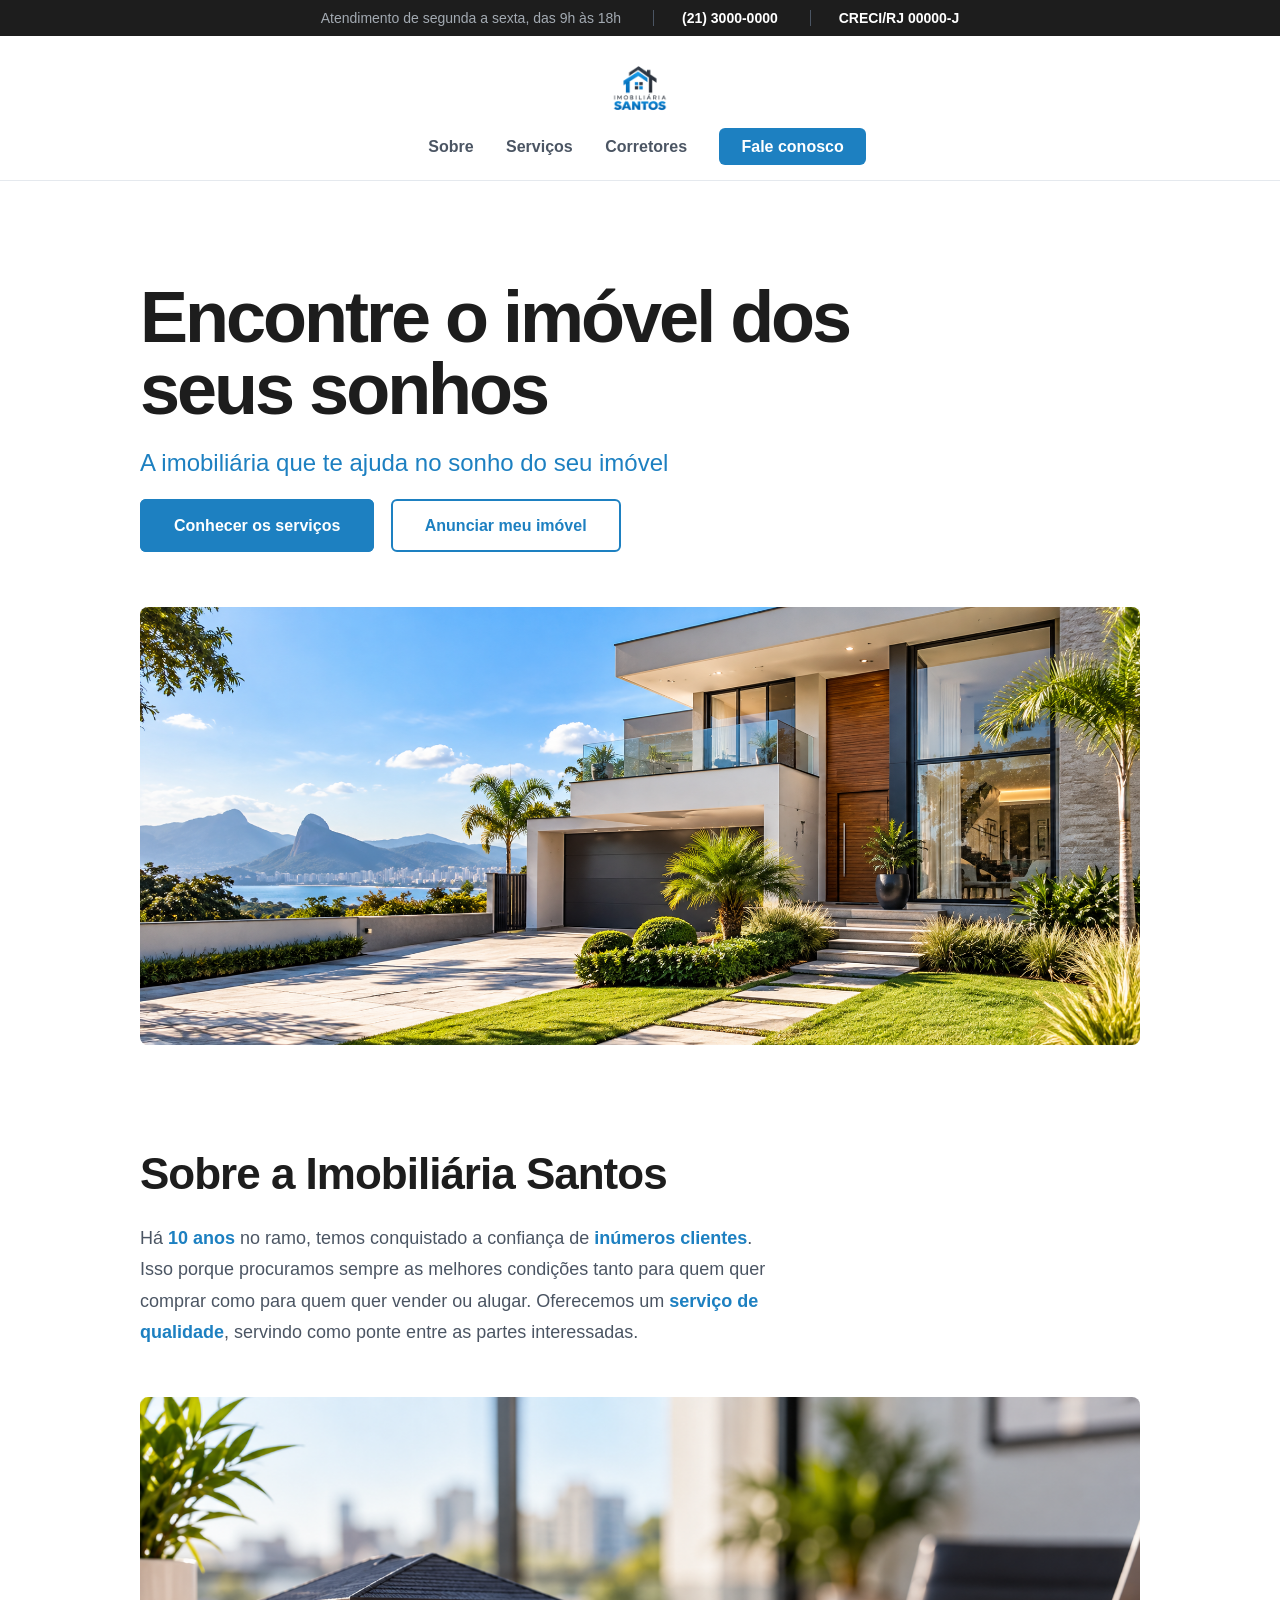
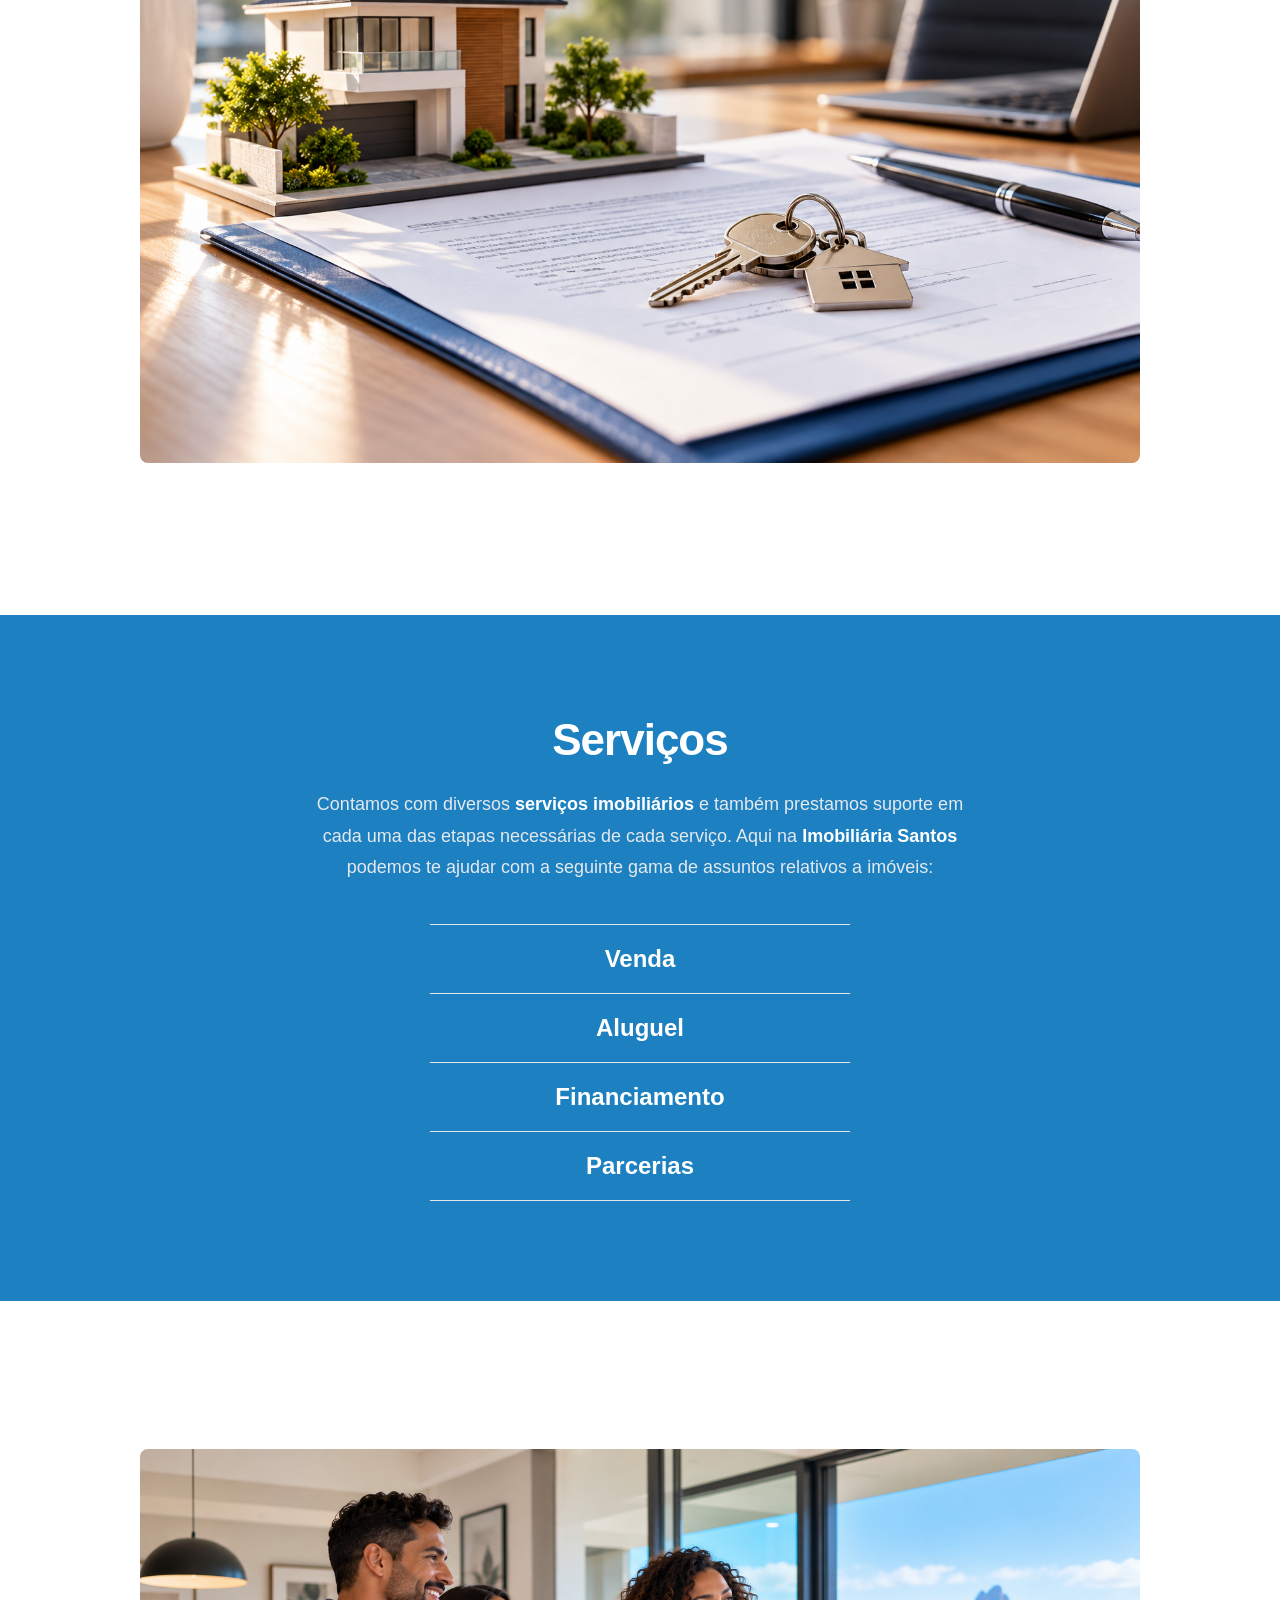
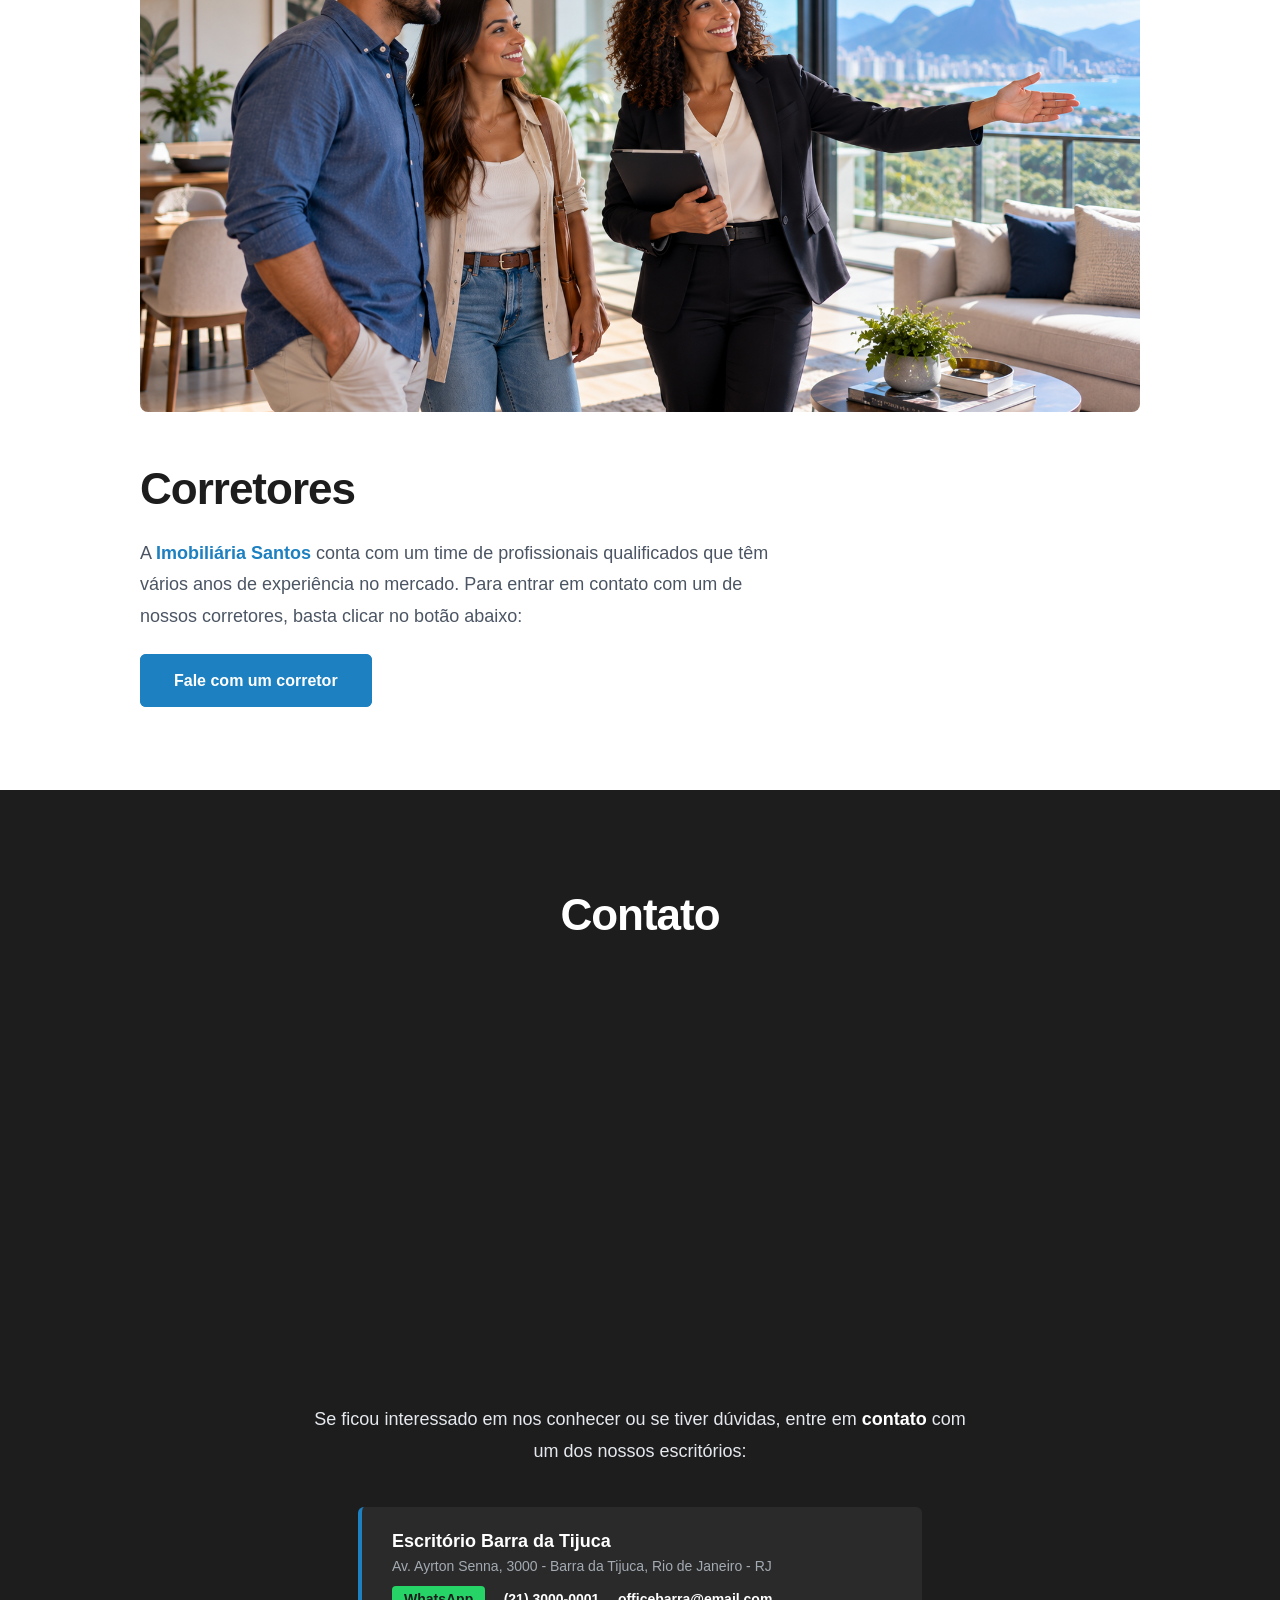
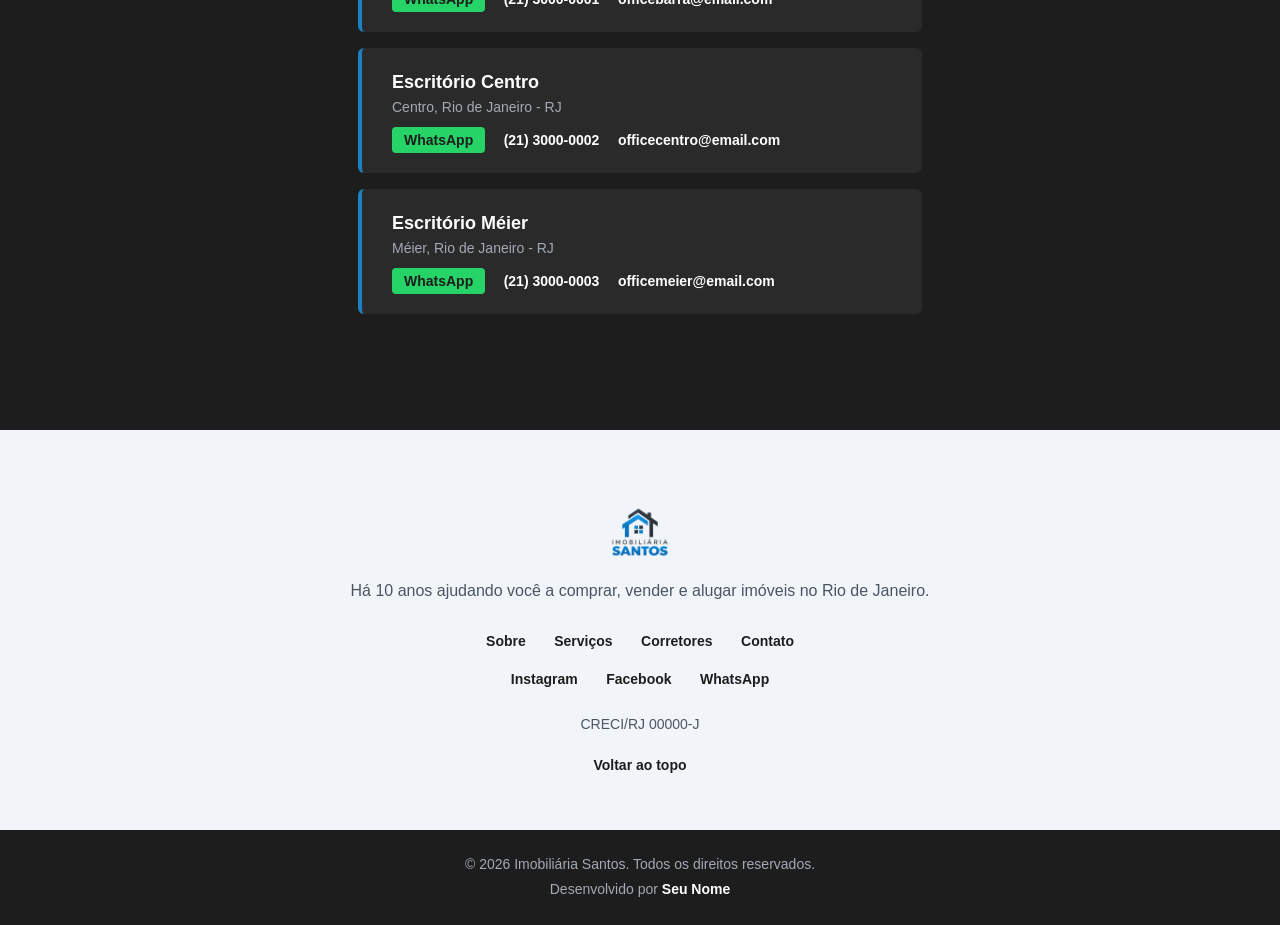
<file: index.html>
<!doctype html>
<html lang="pt-br">
  <head>
    <meta charset="UTF-8" />
    <meta
      name="description"
      content="Imóveis para comprar e alugar no Rio de Janeiro. Há 10 anos ajudando você a conquistar o sonho da casa nova."
    />
    <meta name="viewport" content="width=device-width, initial-scale=1.0" />
    <!-- Link para o arquivo CSS -->
    <link rel="stylesheet" href="estilo.css" />
    <link rel="icon" href="img/logo.png" />
    <title>Imobiliária Santos | Imóveis no Rio de Janeiro</title>
  </head>
  <body>
    <!-- Barra de informações -->
    <div id="inicio" class="barra-info">
      <p>
        Atendimento de segunda a sexta, das 9h às 18h
        <span class="info">(21) 3000-0000</span>
        <span class="info">CRECI/RJ 00000-J</span>
      </p>
    </div>

    <!-- Topo: logo e menu -->
    <div class="topo">
      <img src="img/logo.png" alt="Logo da Imobiliária Santos" />
      <p class="menu">
        <a class="link-menu" href="#sobre">Sobre</a>
        <a class="link-menu" href="#servicos">Serviços</a>
        <a class="link-menu" href="#corretores">Corretores</a>
        <a class="botao-menu" href="#contato">Fale conosco</a>
      </p>
    </div>

    <!-- Hero: chamada principal -->
    <div class="hero">
      <div class="conteudo">
        <h1>Encontre o imóvel dos seus sonhos</h1>
        <h2>A imobiliária que te ajuda no sonho do seu imóvel</h2>
        <p class="acoes">
          <a class="botao" href="#servicos">Conhecer os serviços</a>
          <a
            class="botao-contorno"
            href="https://wa.me/5521990000000"
            target="_blank"
            >Anunciar meu imóvel</a
          >
        </p>
      </div>
    </div>

    <!-- Banner -->
    <div class="banner">
      <img src="img/banner.png" alt="Fachada de uma casa com jardim" />
    </div>

    <!-- Sobre -->
    <div id="sobre" class="secao">
      <div class="conteudo">
        <h3>Sobre a Imobiliária Santos</h3>
        <p class="texto">
          Há <span class="destaque">10 anos</span> no ramo, temos conquistado a
          confiança de <span class="destaque">inúmeros clientes</span>. Isso
          porque procuramos sempre as melhores condições tanto para quem quer
          comprar como para quem quer vender ou alugar. Oferecemos um
          <span class="destaque">serviço de qualidade</span>, servindo como
          ponte entre as partes interessadas.
        </p>
        <img
          class="foto"
          src="img/imovel-assinatura.png"
          alt="Miniatura de casa sobre um contrato, com caneta e chaves"
        />
      </div>
    </div>

    <!-- Serviços -->
    <div id="servicos" class="secao servicos">
      <h3>Serviços</h3>
      <p class="texto-claro">
        Contamos com diversos
        <span class="destaque-claro">serviços imobiliários</span> e também
        prestamos suporte em cada uma das etapas necessárias de cada serviço.
        Aqui na <span class="destaque-claro">Imobiliária Santos</span> podemos
        te ajudar com a seguinte gama de assuntos relativos a imóveis:
      </p>
      <ul class="lista-servicos">
        <li class="item-servico">Venda</li>
        <li class="item-servico">Aluguel</li>
        <li class="item-servico">Financiamento</li>
        <li class="item-servico">Parcerias</li>
      </ul>
    </div>

    <!-- Corretores -->
    <div id="corretores" class="secao">
      <div class="conteudo">
        <img
          class="foto"
          src="img/corretores.png"
          alt="Corretor apresentando a miniatura de uma casa a um cliente"
        />
        <h3>Corretores</h3>
        <p class="texto">
          A <span class="destaque">Imobiliária Santos</span> conta com um time
          de profissionais qualificados que têm vários anos de experiência no
          mercado. Para entrar em contato com um de nossos corretores, basta
          clicar no botão abaixo:
        </p>
        <p class="acoes">
          <a class="botao" href="https://wa.me/5521990000000" target="_blank"
            >Fale com um corretor</a
          >
        </p>
      </div>
    </div>

    <!-- Contato -->
    <div id="contato" class="secao contato">
      <h3>Contato</h3>
      <iframe
        class="mapa"
        src="https://www.google.com/maps/embed?pb=!1m18!1m12!1m3!1d7346.254844548052!2d-43.364712467659004!3d-22.98234139602229!2m3!1f0!2f0!3f0!3m2!1i1024!2i768!4f13.1!3m3!1m2!1s0x9bda2ed54ec2e1%3A0x4431d262cad1d163!2sAv.%20Ayrton%20Senna%2C%203000%20-%20Barra%20da%20Tijuca%2C%20Rio%20de%20Janeiro%20-%20RJ%2C%2022775-904!5e0!3m2!1spt-BR!2sbr!4v1642532754862!5m2!1spt-BR!2sbr"
        width="800"
        height="380"
        allowfullscreen=""
        loading="lazy"
      ></iframe>
      <p class="texto-claro">
        Se ficou interessado em nos conhecer ou se tiver dúvidas, entre em
        <span class="destaque-claro">contato</span> com um dos nossos
        escritórios:
      </p>

      <div class="escritorio">
        <p class="nome-escritorio">Escritório Barra da Tijuca</p>
        <p class="endereco">
          Av. Ayrton Senna, 3000 - Barra da Tijuca, Rio de Janeiro - RJ
        </p>
        <p>
          <a
            class="link-whatsapp"
            href="https://wa.me/5521990000001"
            target="_blank"
            >WhatsApp</a
          >
          <a class="link-contato" href="tel:+552130000001">(21) 3000-0001</a>
          <a class="link-contato" href="mailto:officebarra@email.com"
            >officebarra@email.com</a
          >
        </p>
      </div>
      <div class="escritorio">
        <p class="nome-escritorio">Escritório Centro</p>
        <p class="endereco">Centro, Rio de Janeiro - RJ</p>
        <p>
          <a
            class="link-whatsapp"
            href="https://wa.me/5521990000002"
            target="_blank"
            >WhatsApp</a
          >
          <a class="link-contato" href="tel:+552130000002">(21) 3000-0002</a>
          <a class="link-contato" href="mailto:officecentro@email.com"
            >officecentro@email.com</a
          >
        </p>
      </div>
      <div class="escritorio">
        <p class="nome-escritorio">Escritório Méier</p>
        <p class="endereco">Méier, Rio de Janeiro - RJ</p>
        <p>
          <a
            class="link-whatsapp"
            href="https://wa.me/5521990000003"
            target="_blank"
            >WhatsApp</a
          >
          <a class="link-contato" href="tel:+552130000003">(21) 3000-0003</a>
          <a class="link-contato" href="mailto:officemeier@email.com"
            >officemeier@email.com</a
          >
        </p>
      </div>
    </div>

    <!-- Rodapé: informações da empresa -->
    <div class="rodape">
      <img src="img/logo.png" alt="Logo da Imobiliária Santos" />
      <p class="rodape-descricao">
        Há 10 anos ajudando você a comprar, vender e alugar imóveis no Rio de
        Janeiro.
      </p>
      <p class="rodape-links">
        <a class="link-rodape" href="#sobre">Sobre</a>
        <a class="link-rodape" href="#servicos">Serviços</a>
        <a class="link-rodape" href="#corretores">Corretores</a>
        <a class="link-rodape" href="#contato">Contato</a>
      </p>
      <p class="rodape-links">
        <a class="link-rodape" href="#" target="_blank">Instagram</a>
        <a class="link-rodape" href="#" target="_blank">Facebook</a>
        <a
          class="link-rodape"
          href="https://wa.me/5521990000000"
          target="_blank"
          >WhatsApp</a
        >
      </p>
      <p class="creci">CRECI/RJ 00000-J</p>
      <p><a class="link-rodape" href="#inicio">Voltar ao topo</a></p>
    </div>

    <!-- Rodapé: direitos e desenvolvedor -->
    <div class="rodape-final">
      <p>© 2026 Imobiliária Santos. Todos os direitos reservados.</p>
      <p>
        Desenvolvido por
        <a class="link-dev" href="https://github.com/" target="_blank"
          >Seu Nome</a
        >
      </p>
    </div>
  </body>
</html>
</file>
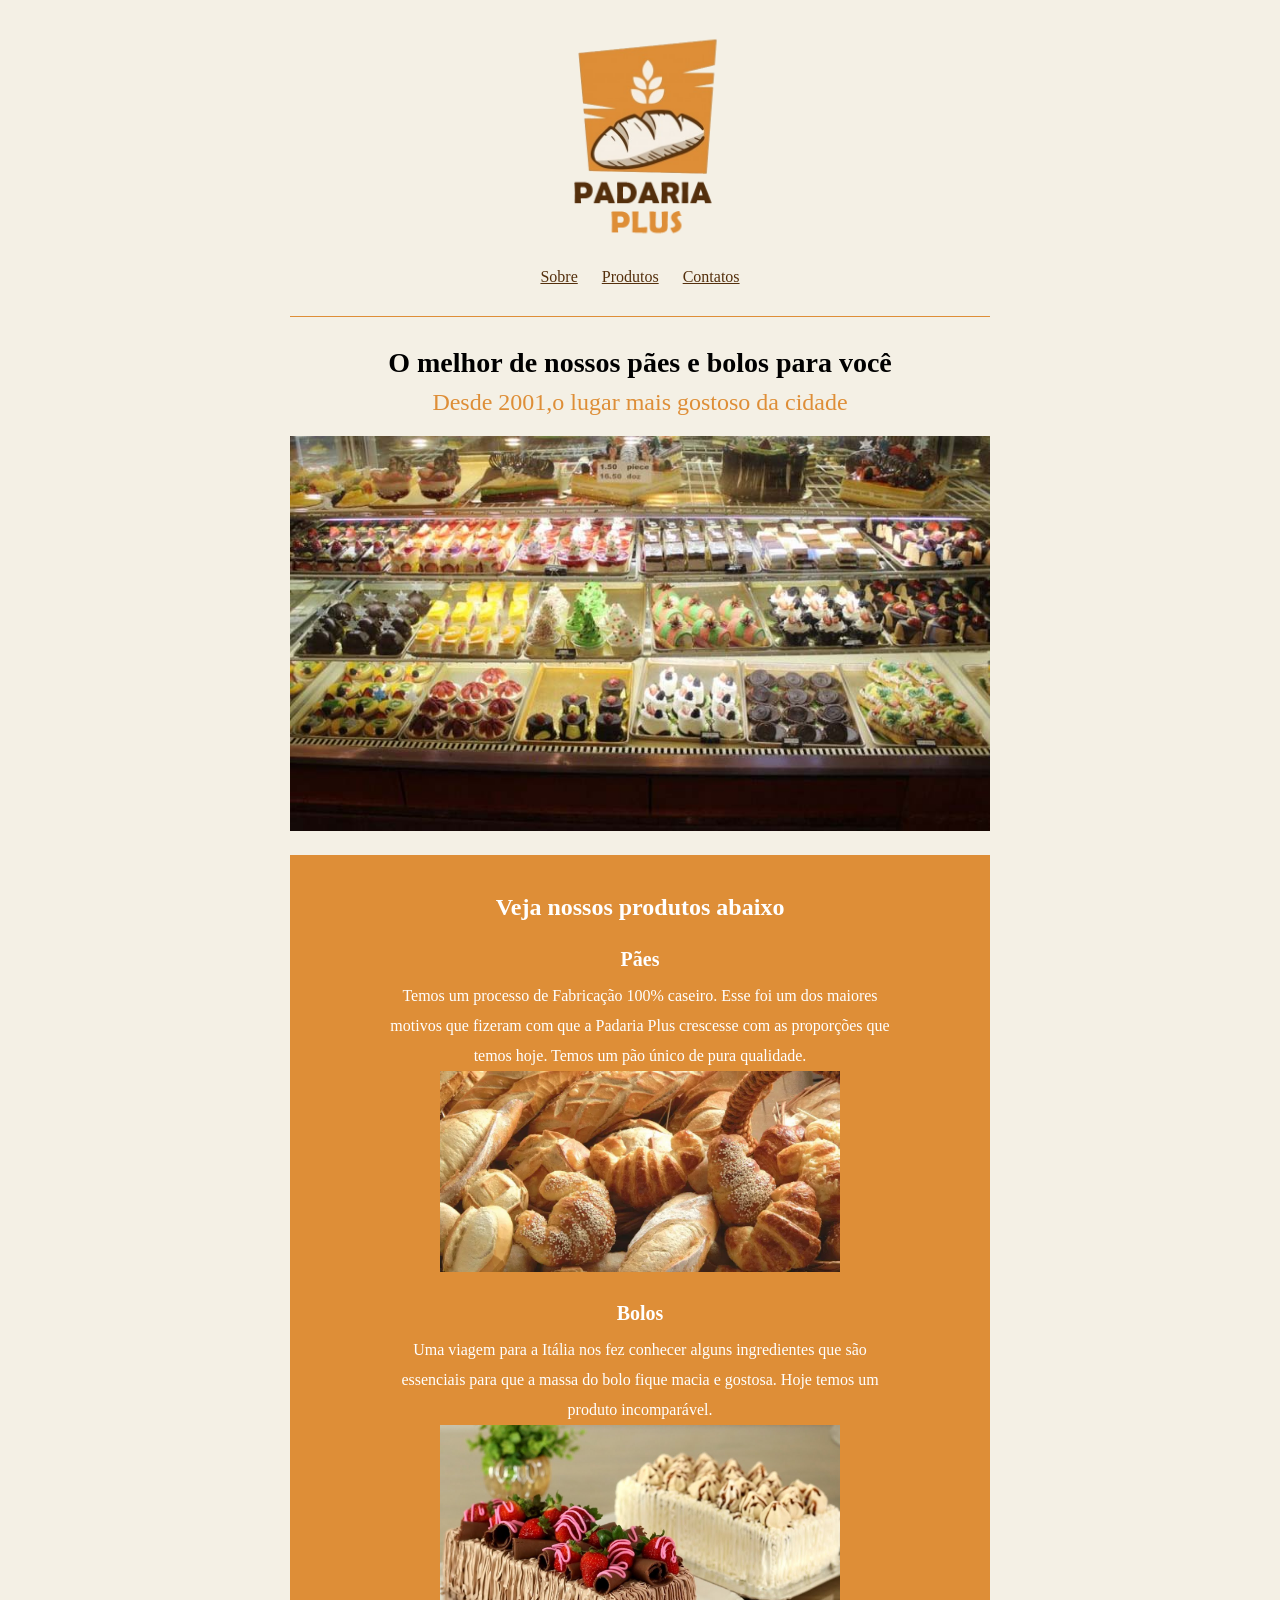
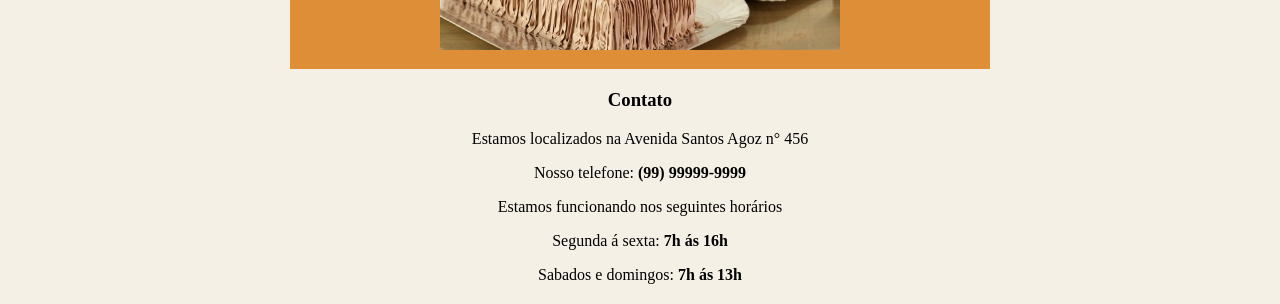
<file: 1_Padaria/index.html>
<!doctype html>
<html>
  <head>
    <meta charset="UTF-8" />
    <title>Padaria Plus</title>
    <link rel="stylesheet" href="estilo.css" />
  </head>
  <body>
    <div class="secao">
      <img
        class="imagem-logotipo"
        src="img/logo.png"
        alt="Logotipo Padaria Plus"
      />

      <p>
        <a href="#sobre"> Sobre</a>
        <a href="#produtos">Produtos</a>
        <a href="#contato">Contatos</a>
      </p>
    </div>

    <div class="secao" id="sobre">
      <h1>O melhor de nossos pães e bolos para você</h1>
      <h2>Desde 2001,o lugar mais gostoso da cidade</h2>
      <img class="imagem-banner" src="img/produtos-padaria.jpg" />
    </div>

    <div class="secao secao-destaque" id="produtos">
      <h3>Veja nossos produtos abaixo</h3>
      <h4>Pães</h4>
      <p>
        Temos um processo de Fabricação 100% caseiro. Esse foi um dos maiores
        motivos que fizeram com que a Padaria Plus crescesse com as proporções
        que temos hoje. Temos um pão único de pura qualidade.
      </p>
      <img src="img/paes.jpg" alt="pães" />

      <h4>Bolos</h4>
      <p>
        Uma viagem para a Itália nos fez conhecer alguns ingredientes que são
        essenciais para que a massa do bolo fique macia e gostosa. Hoje temos um
        produto incomparável.
      </p>
      <img src="img/bolos.jpg" alt="Bolos" />
    </div>

    <div class="secao" id="contato">
      <h3>Contato</h3>
      <p>Estamos localizados na Avenida Santos Agoz n° 456</p>
      <p>Nosso telefone: <span>(99) 99999-9999</span></p>
      <p>Estamos funcionando nos seguintes horários</p>
      <p>Segunda á sexta: <span>7h ás 16h</span></p>
      <p>Sabados e domingos: <span>7h ás 13h</span></p>
    </div>
  </body>
</html>
</file>
<file: estilo.css>
/* ===== Reset ===== */
* {
  margin: 0;
  padding: 0;
}

/* ===== Estilos das tags ===== */
body {
  font-family: "Arial", sans-serif;
  color: #1d1d1d;
  background-color: #ffffff;
}

h1 {
  font-size: 72px;
  line-height: 1;
  letter-spacing: -3px;
  width: 760px;
  margin-bottom: 24px;
}

h2 {
  font-size: 24px;
  font-weight: normal;
  color: #1d80c1;
}

h3 {
  font-size: 44px;
  letter-spacing: -1px;
  margin-bottom: 24px;
}

span {
  font-weight: bold;
}

/* ===== Estrutura das seções ===== */
.secao {
  text-align: center;
  padding: 100px 0;
}

/* Coluna de 1000px com o conteúdo alinhado à esquerda */
.conteudo {
  width: 1000px;
  margin: 0 auto;
  text-align: left;
}

/* ===== Textos ===== */
.texto {
  width: 640px;
  font-size: 18px;
  line-height: 1.75;
  color: #4b5563;
}

.destaque {
  color: #1d80c1;
}

/* Versão clara do texto, para as seções de fundo colorido */
.texto-claro {
  width: 680px;
  font-size: 18px;
  line-height: 1.75;
  color: #e5e9ee;
  margin: 0 auto 40px auto;
}

.destaque-claro {
  color: #ffffff;
}

/* ===== Imagens ===== */
.foto {
  width: 1000px;
  border-radius: 8px;
  margin: 48px 0;
}

/* ===== Botões ===== */
.acoes {
  margin-top: 40px;
}

/* Estilos em comum dos dois botões */
.botao,
.botao-contorno {
  font-size: 16px;
  font-weight: bold;
  text-decoration: none;
  padding: 16px 32px;
  border: 2px solid #1d80c1;
  border-radius: 6px;
}

/* O que muda em cada botão: as cores */
.botao {
  color: #ffffff;
  background-color: #1d80c1;
}

.botao-contorno {
  color: #1d80c1;
  background-color: #ffffff;
  margin-left: 12px;
}

/* ===== Barra de informações ===== */
.barra-info {
  text-align: center;
  font-size: 14px;
  color: #a3aab2;
  background-color: #1d1d1d;
  padding: 10px 0;
}

.info {
  color: #ffffff;
  margin-left: 28px;
  padding-left: 28px;
  border-left: 1px solid #4b5563;
}

/* ===== Topo ===== */
.topo {
  text-align: center;
  padding: 24px 0;
  border-bottom: 1px solid #e5e9ee;
}

.topo img {
  width: 84px;
}

.menu {
  margin-top: 18px;
}

.link-menu {
  font-size: 16px;
  font-weight: bold;
  color: #4b5563;
  text-decoration: none;
  margin: 0 14px;
}

.botao-menu {
  font-size: 16px;
  font-weight: bold;
  color: #ffffff;
  background-color: #1d80c1;
  text-decoration: none;
  padding: 10px 22px;
  border-radius: 6px;
  margin-left: 14px;
}

/* ===== Hero ===== */
.hero {
  padding: 100px 0 72px 0;
}

/* ===== Banner ===== */
.banner {
  text-align: center;
}

.banner img {
  width: 1000px;
  border-radius: 8px;
}

/* ===== Seções com fundo colorido ===== */
.servicos {
  background-color: #1d80c1;
}

.contato {
  background-color: #1d1d1d;
}

.servicos h3,
.contato h3 {
  color: #ffffff;
}

/* ===== Serviços ===== */
.lista-servicos {
  list-style: none;
  width: 420px;
  margin: 0 auto;
  border-top: 1px solid #e5e9ee;
}

.item-servico {
  font-size: 24px;
  font-weight: bold;
  color: #ffffff;
  padding: 20px 0;
  border-bottom: 1px solid #e5e9ee;
}

/* ===== Contato ===== */
.mapa {
  border: 0;
  border-radius: 8px;
  margin: 16px 0 40px 0;
}

.escritorio {
  width: 500px;
  text-align: left;
  background-color: #2a2a2a;
  border-left: 4px solid #1d80c1;
  border-radius: 6px;
  padding: 24px 30px;
  margin: 0 auto 16px auto;
}

.nome-escritorio {
  font-size: 18px;
  font-weight: bold;
  color: #ffffff;
  margin-bottom: 6px;
}

.endereco {
  font-size: 14px;
  color: #a3aab2;
  margin-bottom: 16px;
}

.link-whatsapp {
  font-size: 14px;
  font-weight: bold;
  color: #1d1d1d;
  background-color: #25d366;
  text-decoration: none;
  padding: 5px 12px;
  border-radius: 4px;
  margin-right: 14px;
}

.link-contato {
  font-size: 14px;
  font-weight: bold;
  color: #ffffff;
  text-decoration: none;
  margin-right: 14px;
}

/* ===== Rodapé ===== */
.rodape {
  text-align: center;
  background-color: #f1f5f9;
  padding: 72px 0 56px 0;
}

.rodape img {
  width: 90px;
}

.rodape-descricao {
  font-size: 16px;
  color: #4b5563;
  margin: 16px 0 32px 0;
}

.rodape-links {
  margin-bottom: 20px;
}

.link-rodape {
  font-size: 14px;
  font-weight: bold;
  color: #1d1d1d;
  text-decoration: none;
  margin: 0 12px;
}

.creci {
  font-size: 14px;
  color: #4b5563;
  margin: 28px 0 24px 0;
}

.rodape-final {
  text-align: center;
  font-size: 14px;
  line-height: 1.8;
  color: #a3aab2;
  background-color: #1d1d1d;
  padding: 22px 0;
}

.link-dev {
  font-weight: bold;
  color: #ffffff;
  text-decoration: none;
}
</file>
<file: 1_Padaria/estilo.css>
body {
  margin: 0;
  background-color: #f4f0e5;
  font-family: tahoma;
}
.secao {
  width: 700px;
  margin: 20px auto;
  text-align: center;
}
.imagem-logotipo {
  width: 200px;
}
a {
  margin: 0 10px;
  color: #542f0c;
}

h1 {
  font-size: 28px;
  padding-top: 30px;
  margin-top: 30px;
  margin-bottom: 0;
  border-top: 1px solid #de8e37;
}
h2{
   font-weight: normal;
    color: #de8e37;
    margin-top: 10px;
/}

.imagem-banner {
  width: 700px;
}
.secao-destaque {
  background-color: #de8e37;
  padding-top: 15px;
  padding-bottom: 15px;
  color: #fff;
}

.secao-destaque h3 {
  font-size: 24px;
}
.secao-destaque h4 {
  font-size: 20px;
  margin-bottom: 10px;
}
.secao-destaque p {
  width: 500px;
  margin: 0 auto;
  line-height: 30px;
}
.secao-destaque img {
  width: 400px;
}
span {
  font-weight: bold;
}
</file>
